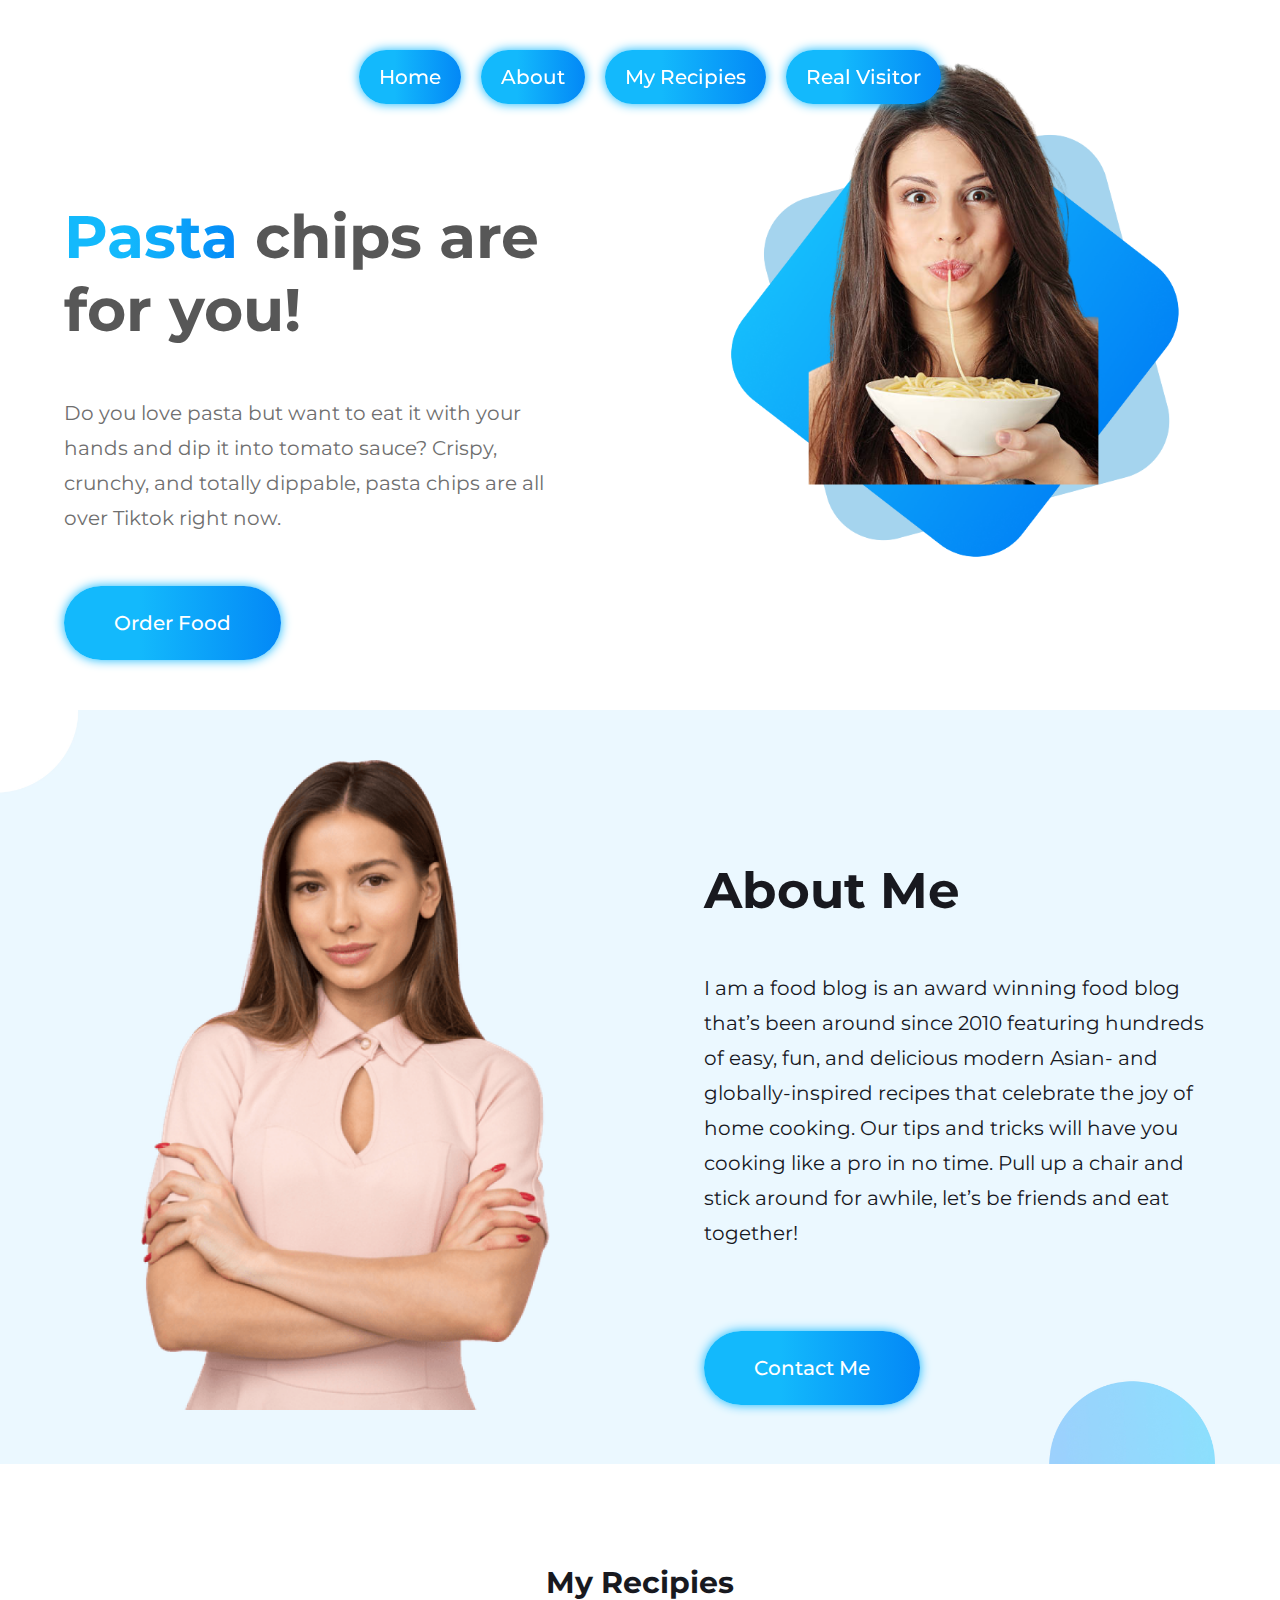
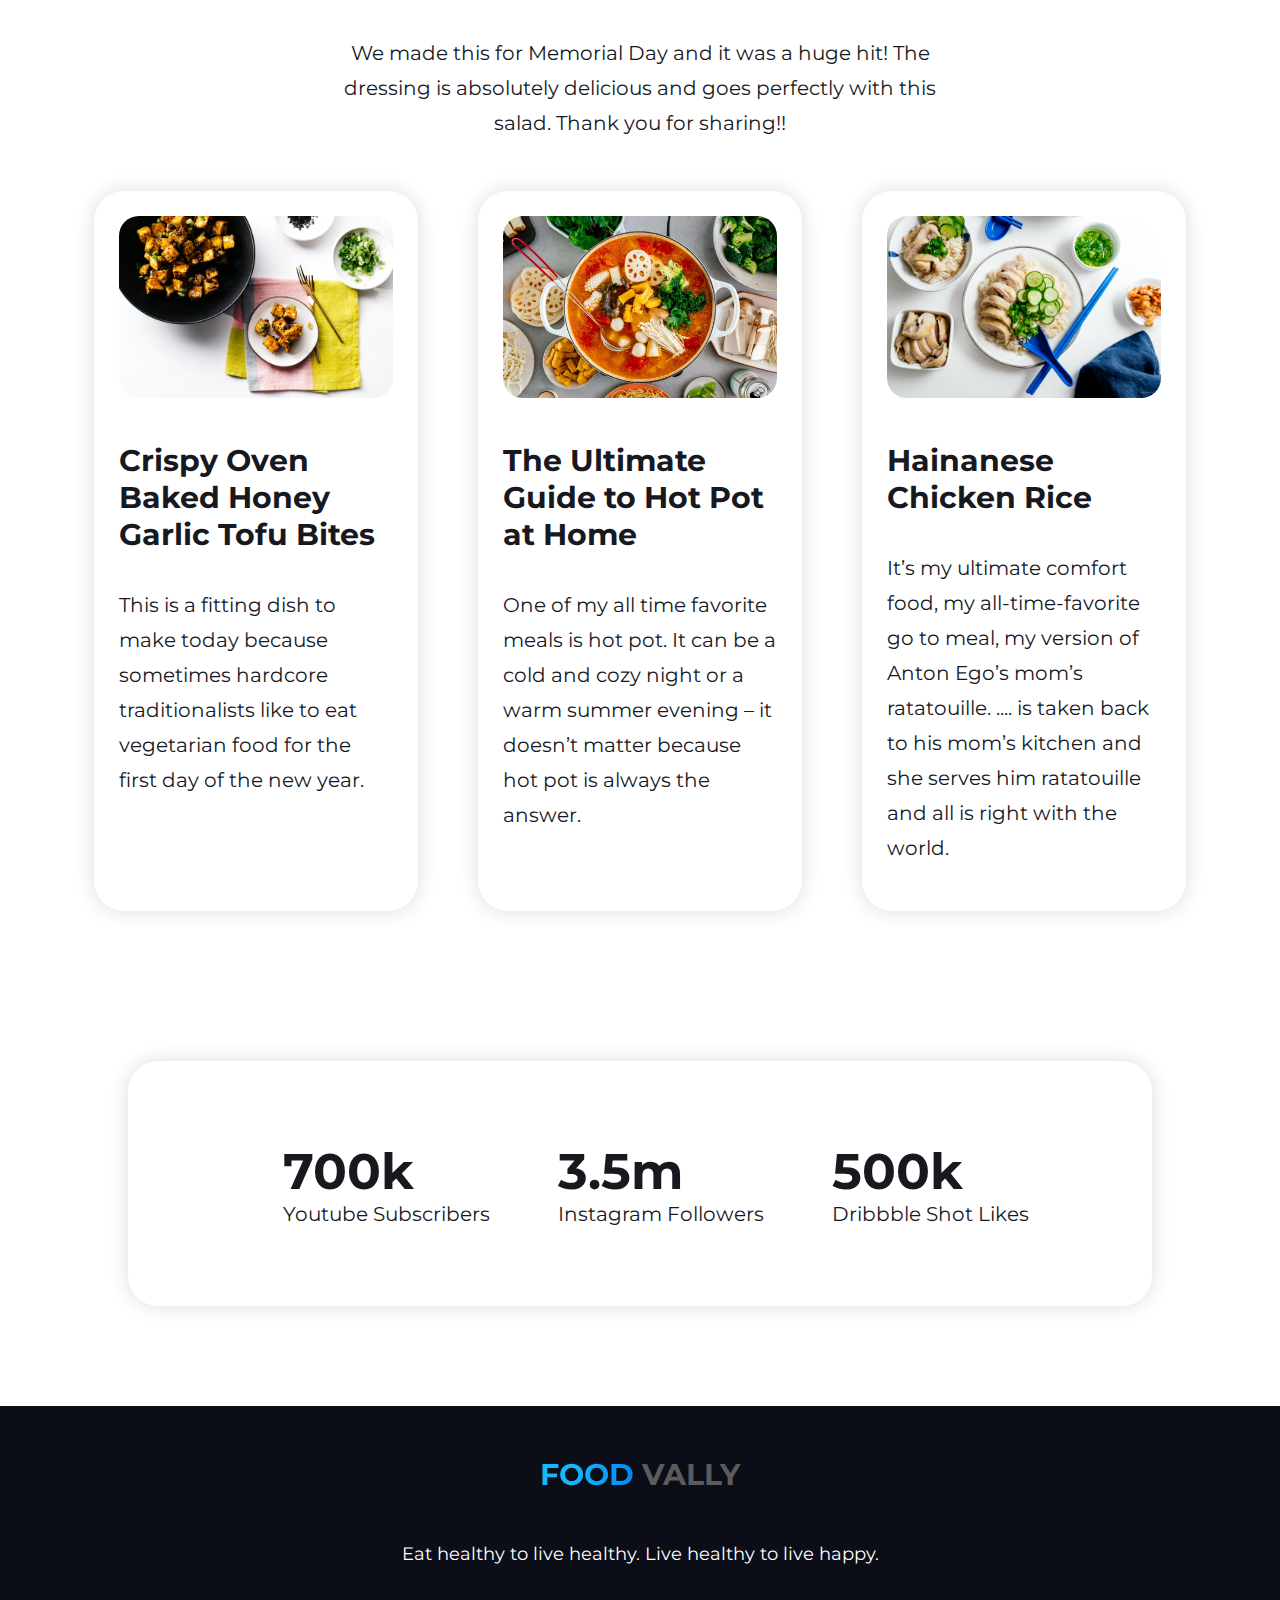
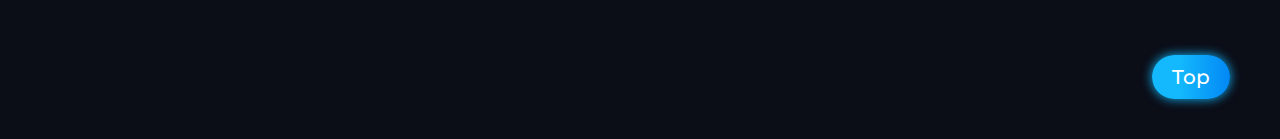
<file: index.html>
<!DOCTYPE html>
<html lang="en">
<head>
    <meta charset="UTF-8">
    <meta http-equiv="X-UA-Compatible" content="IE=edge">
    <meta name="viewport" content="width=device-width, initial-scale=1.0">
    <link rel="shortcut icon" href="./images/favicon.ico" type="image/x-icon">
    <link rel="preconnect" href="https://fonts.googleapis.com">
    <link rel="preconnect" href="https://fonts.gstatic.com" crossorigin>
    <link href="https://fonts.googleapis.com/css2?family=Montserrat:wght@400;500;700&display=swap" rel="stylesheet">
    <link rel="stylesheet" href="./style.css">
    <title>Food Valy</title>
</head>
<body>
    <header id="header" class="fixed">
        <nav>
            <ul>
                <li><a href="#hero">Home</a></li>
                <li><a href="#about">About</a></li>
                <li><a href="#recipies">My Recipies</a></li>
                <li><a href="#visitor-statistics">Real Visitor</a></li>
            </ul>
        </nav>
    </header>
    <section id="hero">
        <div class="w-50">
            <div class="content">
                <h2 class="content-title text-dark"> <span class="text-orange">Pasta</span> chips are for you!</h2>
                <p class="content-body text-muted">Do you love pasta but want to eat it with your hands and dip it into tomato sauce? Crispy, crunchy, and totally dippable, pasta chips are all over Tiktok right now.</p>
            </div>
            <a href="./order.html" class="btn-orange">Order Food</a>
        </div>
        <div class="w-50">
            <img class="img-d-right img-fluid" src="./images/profile-image.png" alt="Profile Image">
        </div>
    </section>
    <section id="about">
        <div class="w-50">
            <img class="img-d-left img-fluid" src="./images/about-profile.png" alt="">
        </div>
        <div class="w-50">
            <div class="content">
                <h2 class="content-title text-muted">About Me</h2>
                <p class="content-body text-muted">I am a food blog is an award winning food blog that’s been around since 2010 featuring hundreds of easy, fun, and delicious modern Asian- and globally-inspired recipes that celebrate the joy of home cooking. Our tips and tricks will have you cooking like a pro in no time. Pull up a chair and stick around for awhile, let’s be friends and eat together!</p>
            </div>
            <a href="./order.html" class="btn btn-orange">Contact Me</a>
        </div>
    </section>
    <section id="recipies">
        <div class="content text-center">
            <h2 class="content-title text-muted">My Recipies</h2>
            <p class="content-body text-muted">We made this for Memorial Day and it was a huge hit! The dressing is absolutely delicious and goes perfectly with this salad. Thank you for sharing!!</p>
        </div>
        <div class="recipies-gallery">
            <div class="recipie-item">
                <a href="https://iamafoodblog.com/crispy-oven-baked-honey-garlic-tofu-bites/" target="_blank">
                    <img class="img-fluid" src="./images/recipie-1.jpg" alt="">
                    <h2 class="content-title text-black">Crispy Oven Baked Honey Garlic Tofu Bites</h2>
                    <p class="content-body text-muted">This is a fitting dish to make today because sometimes hardcore traditionalists like to eat vegetarian food for the first day of the new year.</p>
                </a>
            </div>
            <div class="recipie-item">
                <a href="https://iamafoodblog.com/hot-pot/" target="_blank">
                    <img class="img-fluid" src="./images/recipie-2.jpg" alt="">
                    <h2 class="content-title text-black">The Ultimate Guide to Hot Pot at Home</h2>
                    <p class="content-body text-muted">One of my all time favorite meals is hot pot. It can be a cold and cozy night or a warm summer evening – it doesn’t matter because hot pot is always the answer.</p>
                </a>
            </div>
            <div class="recipie-item">
                <a href="" target="_blank">
                    <img class="img-fluid" src="./images/recipie-3.jpg" alt="">
                    <h2 class="content-title text-black">Hainanese Chicken Rice</h2>
                    <p class="content-body text-muted">It’s my ultimate comfort food, my all-time-favorite go to meal, my version of Anton Ego’s mom’s ratatouille. .... is taken back to his mom’s kitchen and she serves him ratatouille and all is right with the world.</p>
                </a>
            </div>
        </div>
    </section>
    <section id="visitor-statistics">
        <div class="visitor-statistics-item">
            <h4 class="visitor-count text-black">700k <span class="visitor-from text-muted">Youtube Subscribers</span></h4>
        </div>
        <div class="visitor-statistics-item">
            <h4 class="visitor-count text-black">3.5m <span class="visitor-from text-muted">Instagram Followers</span></h4>
        </div>
        <div class="visitor-statistics-item">
            <h4 class="visitor-count text-black">500k <span class="visitor-from text-muted">Dribbble Shot Likes</span></h4>
        </div>
    </section>
    <footer id="footer">
        <div class="footer-container">
            <h3 class="f-title text-muted"><span class="text-orange">food</span> vally</h3>
            <p class="f-body">Eat healthy to live healthy. Live healthy to live happy.</p>
        </div>
        <div class="top-btn">
            <a href="#hero" class="top">Top</a>
        </div>
    </footer>
</body>
</html>
</file>
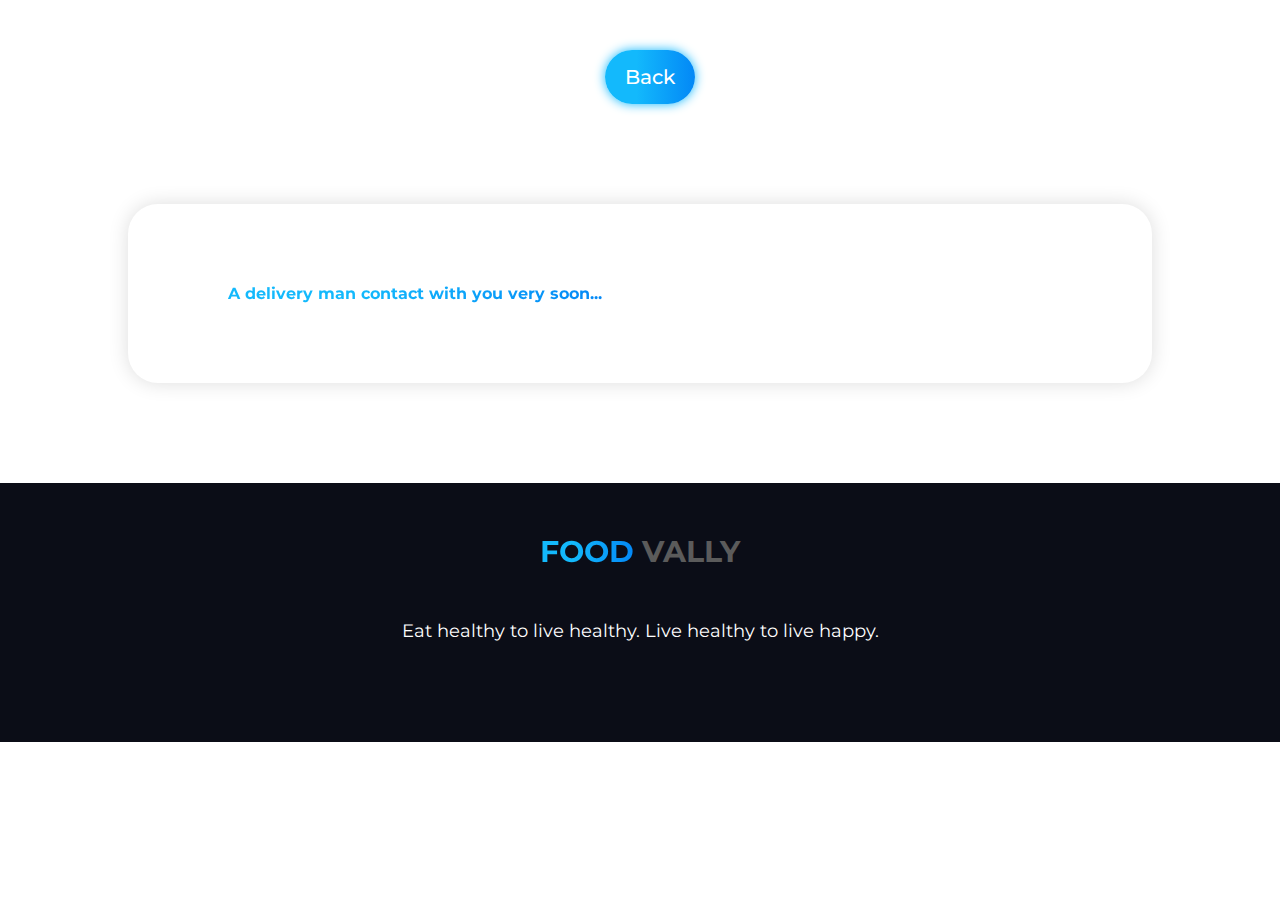
<file: order-success.html>
<!DOCTYPE html>
<html lang="en">
<head>
    <meta charset="UTF-8">
    <meta http-equiv="X-UA-Compatible" content="IE=edge">
    <meta name="viewport" content="width=device-width, initial-scale=1.0">
    <link rel="shortcut icon" href="./images/favicon.ico" type="image/x-icon">
    <link rel="preconnect" href="https://fonts.googleapis.com">
    <link rel="preconnect" href="https://fonts.gstatic.com" crossorigin>
    <link href="https://fonts.googleapis.com/css2?family=Montserrat:wght@400;500;700&display=swap" rel="stylesheet">
    <link rel="stylesheet" href="./style.css">
    <title>Food Valy</title>
</head>
<body>
    <header id="header">
        <nav>
            <ul>
                <li><a href="index.html">Back</a></li>
            </ul>
        </nav>
    </header>
    <section id="visitor-statistics">
        <h4 class="text-orange">A delivery man contact with you very soon...</h4>
    </section>
    <footer id="footer">
        <div class="footer-container">
            <h3 class="f-title text-muted"><span class="text-orange">food</span> vally</h3>
            <p class="f-body">Eat healthy to live healthy. Live healthy to live happy.</p>
        </div>
    </footer>
</body>
</html>
</file>
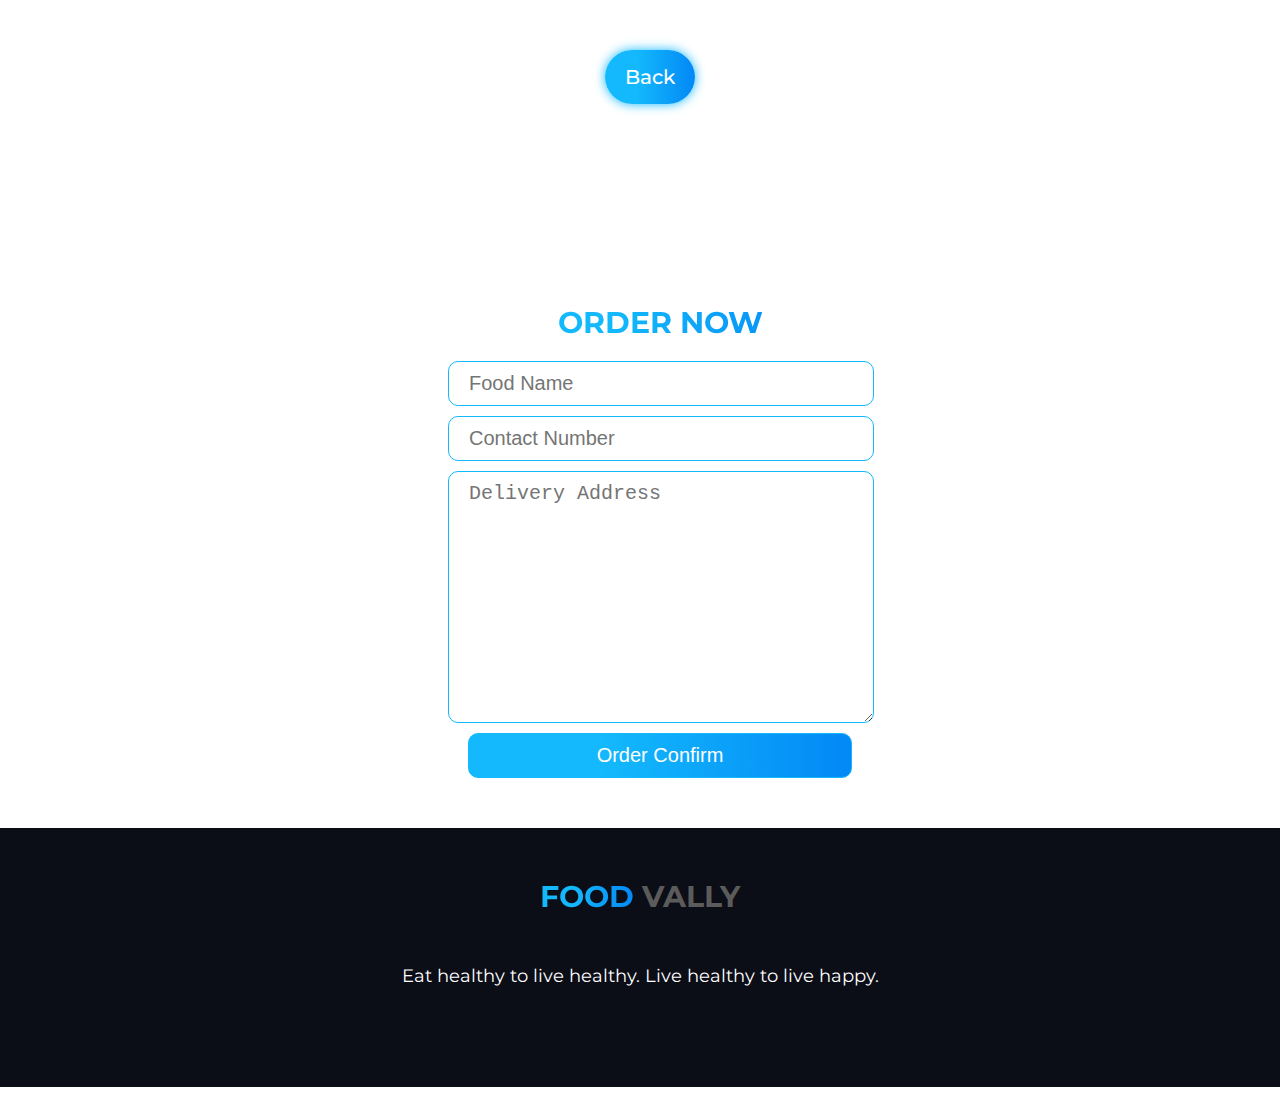
<file: order.html>
<!DOCTYPE html>
<html lang="en">
<head>
    <meta charset="UTF-8">
    <meta http-equiv="X-UA-Compatible" content="IE=edge">
    <meta name="viewport" content="width=device-width, initial-scale=1.0">
    <link rel="shortcut icon" href="./images/favicon.ico" type="image/x-icon">
    <link rel="preconnect" href="https://fonts.googleapis.com">
    <link rel="preconnect" href="https://fonts.gstatic.com" crossorigin>
    <link href="https://fonts.googleapis.com/css2?family=Montserrat:wght@400;500;700&display=swap" rel="stylesheet">
    <link rel="stylesheet" href="./style.css">
    <title>Food Valy</title>
</head>
<body>
    <header id="header">
        <nav>
            <ul>
                <li><a href="index.html">Back</a></li>
            </ul>
        </nav>
    </header>
    <section id="food-order">
        <h4 class="text-orange">ORDER NOW</h4>
        <form action="order-success.html">
            <input type="text" placeholder="Food Name">
            <input type="text" placeholder="Contact Number">
            <textarea name="" id="" cols="30" rows="10" placeholder="Delivery Address"></textarea>
            <input type="submit" value="Order Confirm">
        </form>
    </section>
    <footer id="footer">
        <div class="footer-container">
            <h3 class="f-title text-muted"><span class="text-orange">food</span> vally</h3>
            <p class="f-body">Eat healthy to live healthy. Live healthy to live happy.</p>
        </div>
    </footer>
</body>
</html>
</file>
<file: style.css>
*{
    padding: 0;
    margin: 0;
    outline: 0;
}
html{
    scroll-behavior: smooth;
}
body{
    font-family: 'Montserrat', sans-serif;
}
.container{
    width: 1200px;
    margin: 0 auto;
}
section{
    padding: 50px 0;
}
a{
    text-decoration: none;
    color: #000;
}
li{
    list-style-type: none;
}
.fixed{
    position: fixed;
}
.top-btn{
    width: fit-content;
    margin-left: auto;
    padding-right: 50px;
    padding-bottom: 50px;
}
.top{
    padding: 10px 20px;
    background: #13B9FC;
    background: linear-gradient(90deg, #13B9FC 35%, #0388F6 100%);
    color: #fff;
    border-radius: 80px;
    font-size: 20px;
    font-weight: 500;
    box-shadow: 0px 0px 11px 0px #13B9FC;
    
}
.w-50{
    width: 50%;
    padding-left: 5%;
    padding-right: 5%;
}
.text-muted{
    color: #18191F;
}
.text-dark{
    color: #575757;
}
.text-black{
    color: #18191F;
}
.text-orange{
    background: #13B9FC;
    background: linear-gradient(90deg, #13B9FC 35%, #0388F6 100%);
    color: #fff;
    -webkit-background-clip: text;
    -webkit-text-fill-color: transparent;
}
.text-center{
    text-align: center;
}
.img-fluid{
    width: 100%;
    border-radius: 20px;
}
.btn-orange{
    display: inline-block;
    background: #13B9FC;
    background: linear-gradient(90deg, #13B9FC 35%, #0388F6 100%);
    color: #fff;
    padding: 25px 50px;
    border-radius: 80px;
    font-size: 20px;
    font-weight: 500;
    box-shadow: 0px 0px 11px 0px #13B9FC
    
}
.content-title{
    margin-bottom: 35px;
    font-size: 50px;
}
.content-body{
    margin: 50px 0;
    font-size: 20px;
    line-height: 35px;
}
#hero,#about{
    background-repeat: no-repeat;
    background-size: cover;
    background-position: center center;
}
/* header seciton */
#header{
    width: 100%;
}
#header nav{
    width: fit-content;
    margin-top: 50px;
    margin-left: auto;
    margin-right: auto;
}
#header nav ul{
    display: flex;
}
#header nav ul li a{
    display: block;
    padding: 15px 20px;
    background: #13B9FC;
    background: linear-gradient(90deg, #13B9FC 35%, #0388F6 100%);
    color: #fff;
    color: #fff;
    font-size: 20px;
    font-weight: 500;
    border-radius: 30px;
    margin-left: 20px;
    box-shadow: 0px 0px 11px 0px #13B9FC;
}
/* hero section */
#hero{
    display: flex;
    height: fit-content;
}
#hero .content{
    margin-top: 150px;
}
#hero .content-title{
    font-size: 60px;
}
#hero .content-body{
    color: #6f6f6f;
    line-height: 35px;
}

/* about section */
#about{
    display: flex;
    background-image: url('./images/background-about.jpg');
    height: auto;
}

#about .content{
    margin-top: 100px;
}
#about .content-body{
}
#about .btn-orange{
    margin-top: 30px;

}
#about .img-fluid{
    width: 80%;
    padding-left: 15%;
}

/* recipies section */
#recipies{
    height: fit-content;
}
#recipies .content{
    width: 50%;
    margin: 50px auto;
}
.recipies-gallery{
    display: flex;
    margin: 0 5%;
}
.recipie-item{
    width: 33.33%;
    padding: 25px;
    box-shadow: 0px 0px 20px 0px #ddd;
    border-radius: 30px;
    margin: 0 30px;
}
#recipies .content-title{
    margin-top: 40px;
    font-size: 30px;
    font-weight: 700;
}
#recipies .content-body{
    margin: 20px 0;
}

/* visitor-statistics section */
#visitor-statistics{
    display: flex;
    box-shadow: 0px 0px 20px 0px #ddd;
    border-radius: 30px;
    margin: 100px 10%;
    padding: 80px 100px;
}
.visitor-statistics-item{
    width: 33.33%;
}
.visitor-count{
    font-size: 50px;
    padding-left: 20%;
}
.visitor-from{
    display: block;
    font-size: 20px;
    font-weight: 400;
}

/* footer section */
#footer{
    background-color: #0B0D17;
}
.footer-container{
    text-align: center;
    padding-top: 50px;
    padding-bottom: 100px;
}
.f-title{
    font-size: 30px;
    text-transform: uppercase;
    color: #5B5B5B;
}
.f-body{
    color: #FFFFFF;
    margin-top: 50px;
    font-size: 18px;
}

/* food-order */
#food-order{
    width: 30%;
    padding-top: 200px;
    margin-left: auto;
    margin-right: auto;
}
#food-order form{
    border-radius: 20px;
}
#food-order form input[type="text"], #food-order form textarea, #food-order form input[type="submit"]{
    display: block;
    width: 100%;
    border: 1px solid #13B9FC;
    margin-top: 10px;
    font-size: 20px;
    padding: 10px 20px;
    border-radius: 10px;
}
#food-order form input[type="submit"]{
    background: #13B9FC;
    background: linear-gradient(90deg, #13B9FC 35%, #0388F6 100%);
    color: #fff;
    margin-left: 20px;
}
#food-order h4{
    font-size: 30px;
    margin-bottom: 20px;
    text-align: center;
    margin-left: 40px;
}
</file>
